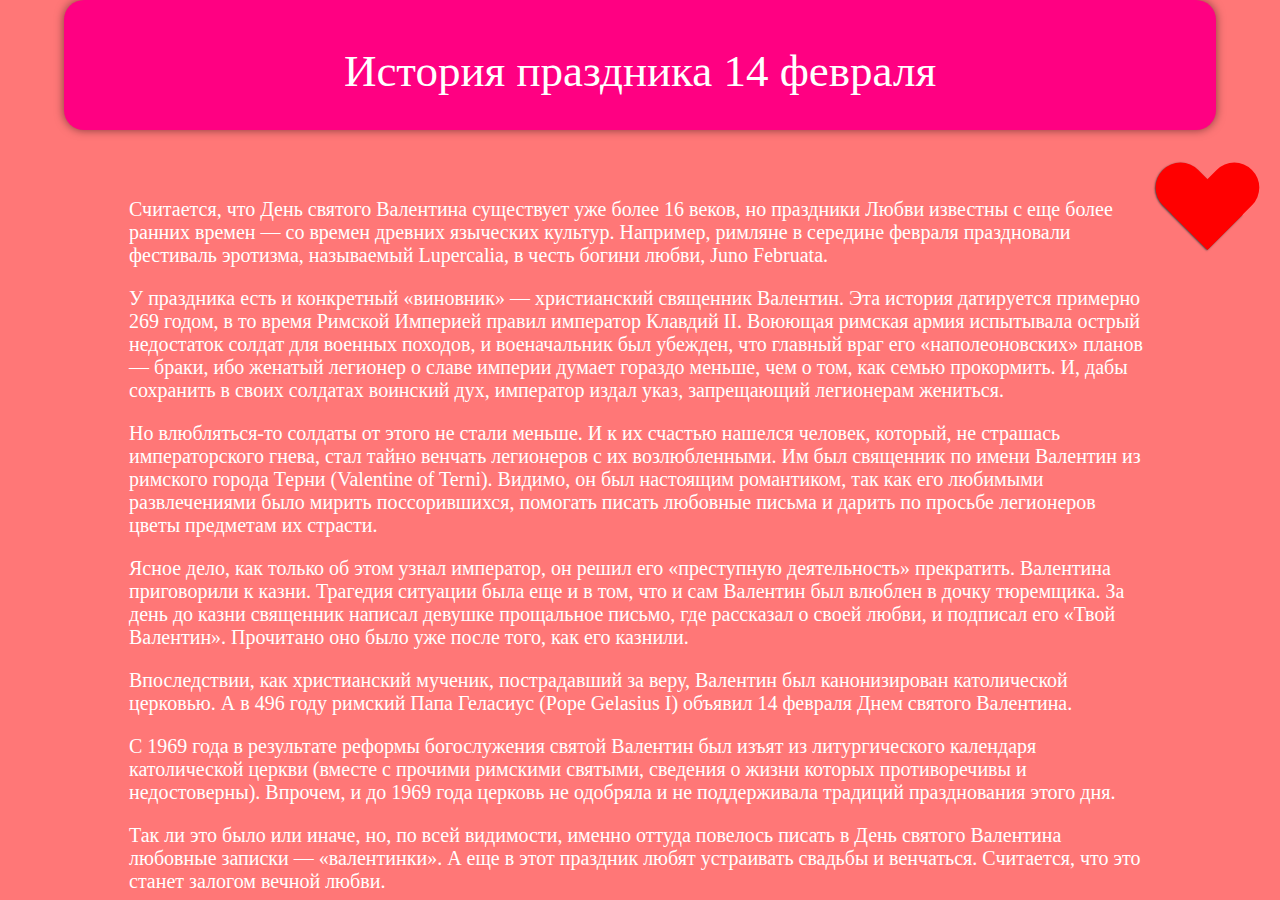
<file: otherPages/history/historyHoliday.html>
<!DOCTYPE html>

<html lang="en">

<head>

	<script src=https://code.jquery.com/jquery-3.4.1.js></script>	<meta charset="UTF-8">

	<title>History of the holiday</title>

	<link href="https://fonts.googleapis.com/css?family=Aldrich&display=swap" rel="stylesheet">

  <link rel="stylesheet" type="text/css" href="historyHoliday.css">

</head>

<body>

	<header>

		<span class="head">

			<p class="t">История праздника 14 февраля</p>

			<br>

			<br>

			

			<p class="t1">Считается, что День святого Валентина существует уже более 16 веков, но праздники Любви известны с еще более ранних времен — со времен древних языческих культур. Например, римляне в середине февраля праздновали фестиваль эротизма, называемый Lupercalia, в честь богини любви, Juno Februata.</p>

			<p class="t2">У праздника есть и конкретный «виновник» — христианский священник Валентин. Эта история датируется примерно 269 годом, в то время Римской Империей правил император Клавдий II. Воюющая римская армия испытывала острый недостаток солдат для военных походов, и военачальник был убежден, что главный враг его «наполеоновских» планов — браки, ибо женатый легионер о славе империи думает гораздо меньше, чем о том, как семью прокормить. И, дабы сохранить в своих солдатах воинский дух, император издал указ, запрещающий легионерам жениться.</p>

			<p class="t3">Но влюбляться-то солдаты от этого не стали меньше. И к их счастью нашелся человек, который, не страшась императорского гнева, стал тайно венчать легионеров с их возлюбленными. Им был священник по имени Валентин из римского города Терни (Valentine of Terni). Видимо, он был настоящим романтиком, так как его любимыми развлечениями было мирить поссорившихся, помогать писать любовные письма и дарить по просьбе легионеров цветы предметам их страсти.</p>

			<p class="t4">Ясное дело, как только об этом узнал император, он решил его «преступную деятельность» прекратить. Валентина приговорили к казни. Трагедия ситуации была еще и в том, что и сам Валентин был влюблен в дочку тюремщика. За день до казни священник написал девушке прощальное письмо, где рассказал о своей любви, и подписал его «Твой Валентин». Прочитано оно было уже после того, как его казнили.</p>

			<p class="t5">Впоследствии, как христианский мученик, пострадавший за веру, Валентин был канонизирован католической церковью. А в 496 году римский Папа Геласиус (Pope Gelasius I) объявил 14 февраля Днем святого Валентина.</p>

			<p class="t6">С 1969 года в результате реформы богослужения святой Валентин был изъят из литургического календаря католической церкви (вместе с прочими римскими святыми, сведения о жизни которых противоречивы и недостоверны). Впрочем, и до 1969 года церковь не одобряла и не поддерживала традиций празднования этого дня.</p>

			<p class="t7">Так ли это было или иначе, но, по всей видимости, именно оттуда повелось писать в День святого Валентина любовные записки — «валентинки». А еще в этот праздник любят устраивать свадьбы и венчаться. Считается, что это станет залогом вечной любви.</p>

		</span>

	</header>

	<div class="heartT">

		<p class="EE">I love you</p>

		<div class="heart"></div>

	</div>

<script type="text/javascript">

	jQuery(document).ready(function($){

			$( ".heartT" ).click(function(){ $(".EE").css({"color": "#FFFFFF"})});

		});

</script>

	

</body>

</html>
</file>
<file: otherPages/history/historyHoliday.css>
body{

  padding: 0;

  margin: 0;

  background: #FF7777;

  transition: 1.5s;

}

.head{

  background: #FF0082;

  position: absolute;

  top: 0px;

  left: 0px;

  height: 130px;

  width: 90%;

  margin-left: 5%;

  border-radius: 20px;

  box-shadow: 0 0 10px rgba(0,0,0,0.5);

}

.t{

  text-align: center;

  color: #FFFFFF;

  font-size: 45px;

  font-family: 'Sriracha', cursive;

  user-select: none;

}

.t1, .t2, .t3, .t4, .t5, .t6, .t7{

  color: #FFFFFF;

  font-size: 20px;

  font-family: 'Sriracha', cursive;

  margin-right: 65px;

  margin-left: 65px;

}

.heartT{

  position: absolute;

  top: 110px;

  left: 90%;

  background: transparent;

  z-index: 1;

  color: #000000;

  height: 100px;

  width: 110px;

}

.EE{

  position: relative;

  top: 60px;

  text-align: center;

  color: transparent;

  font-size: 15px;

  font-family: 'Sriracha', cursive;

  user-select: none;

  z-index: 2;

  transition: 1.5s;

}

.heart{

  position: relative;

  top: 0px;

  left: 17px;

  height: 120px;

  width: 120px;

}

.heart {

  position: relative;

  width: 50px;

  height: 88px;

  background-color: red;

  box-shadow: -1px 0px 2px #444;  

  -webkit-border-radius: 50px 50px 0 0;

  border-radius: 50px 50px 0 0;

  -webkit-transform: rotate(315deg);

  transform: rotate(315deg);

}

.heart:before {

  position: absolute;

  width: 88px;

  height: 50px;

  left: 0;

  bottom: 0;

  content: "";

  background-color: red;

  box-shadow:none;

  -webkit-border-radius: 50px 50px 0 0;

  border-radius: 0 50px 50px 0;

}
</file>
